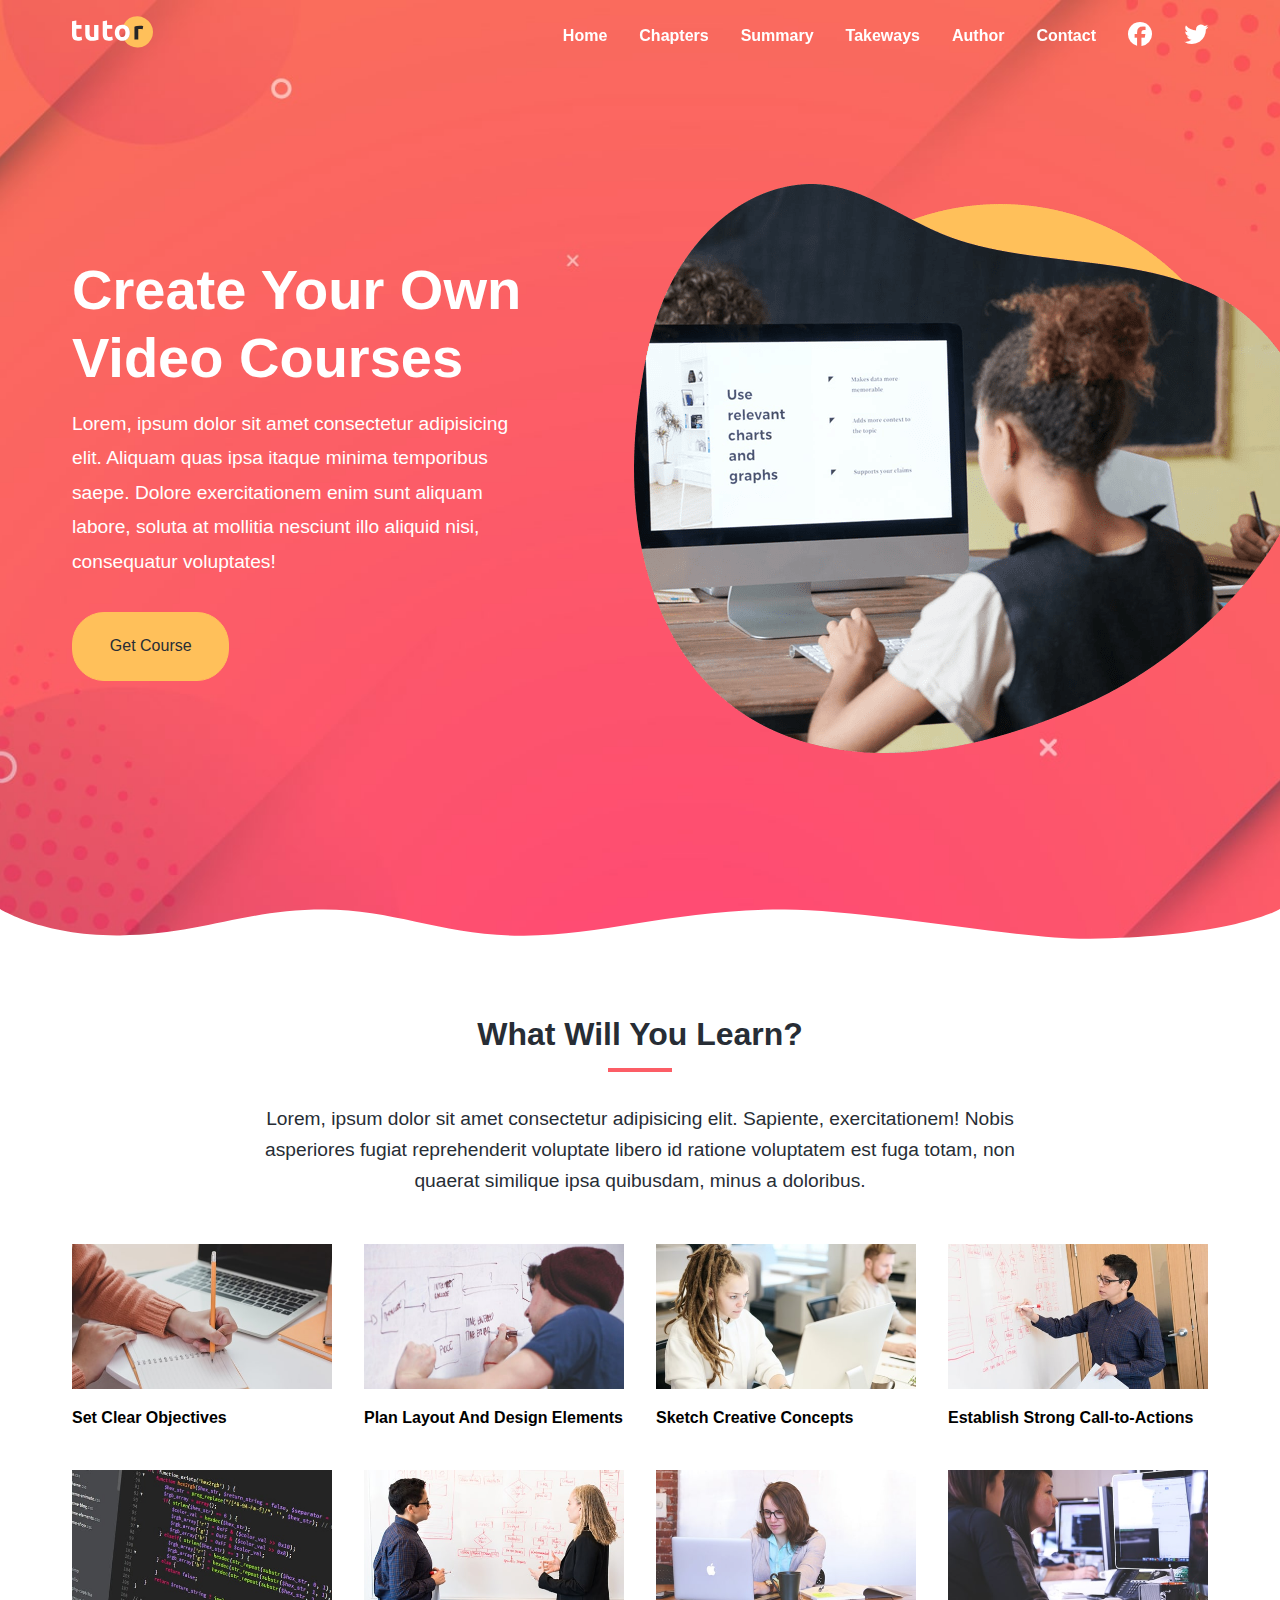
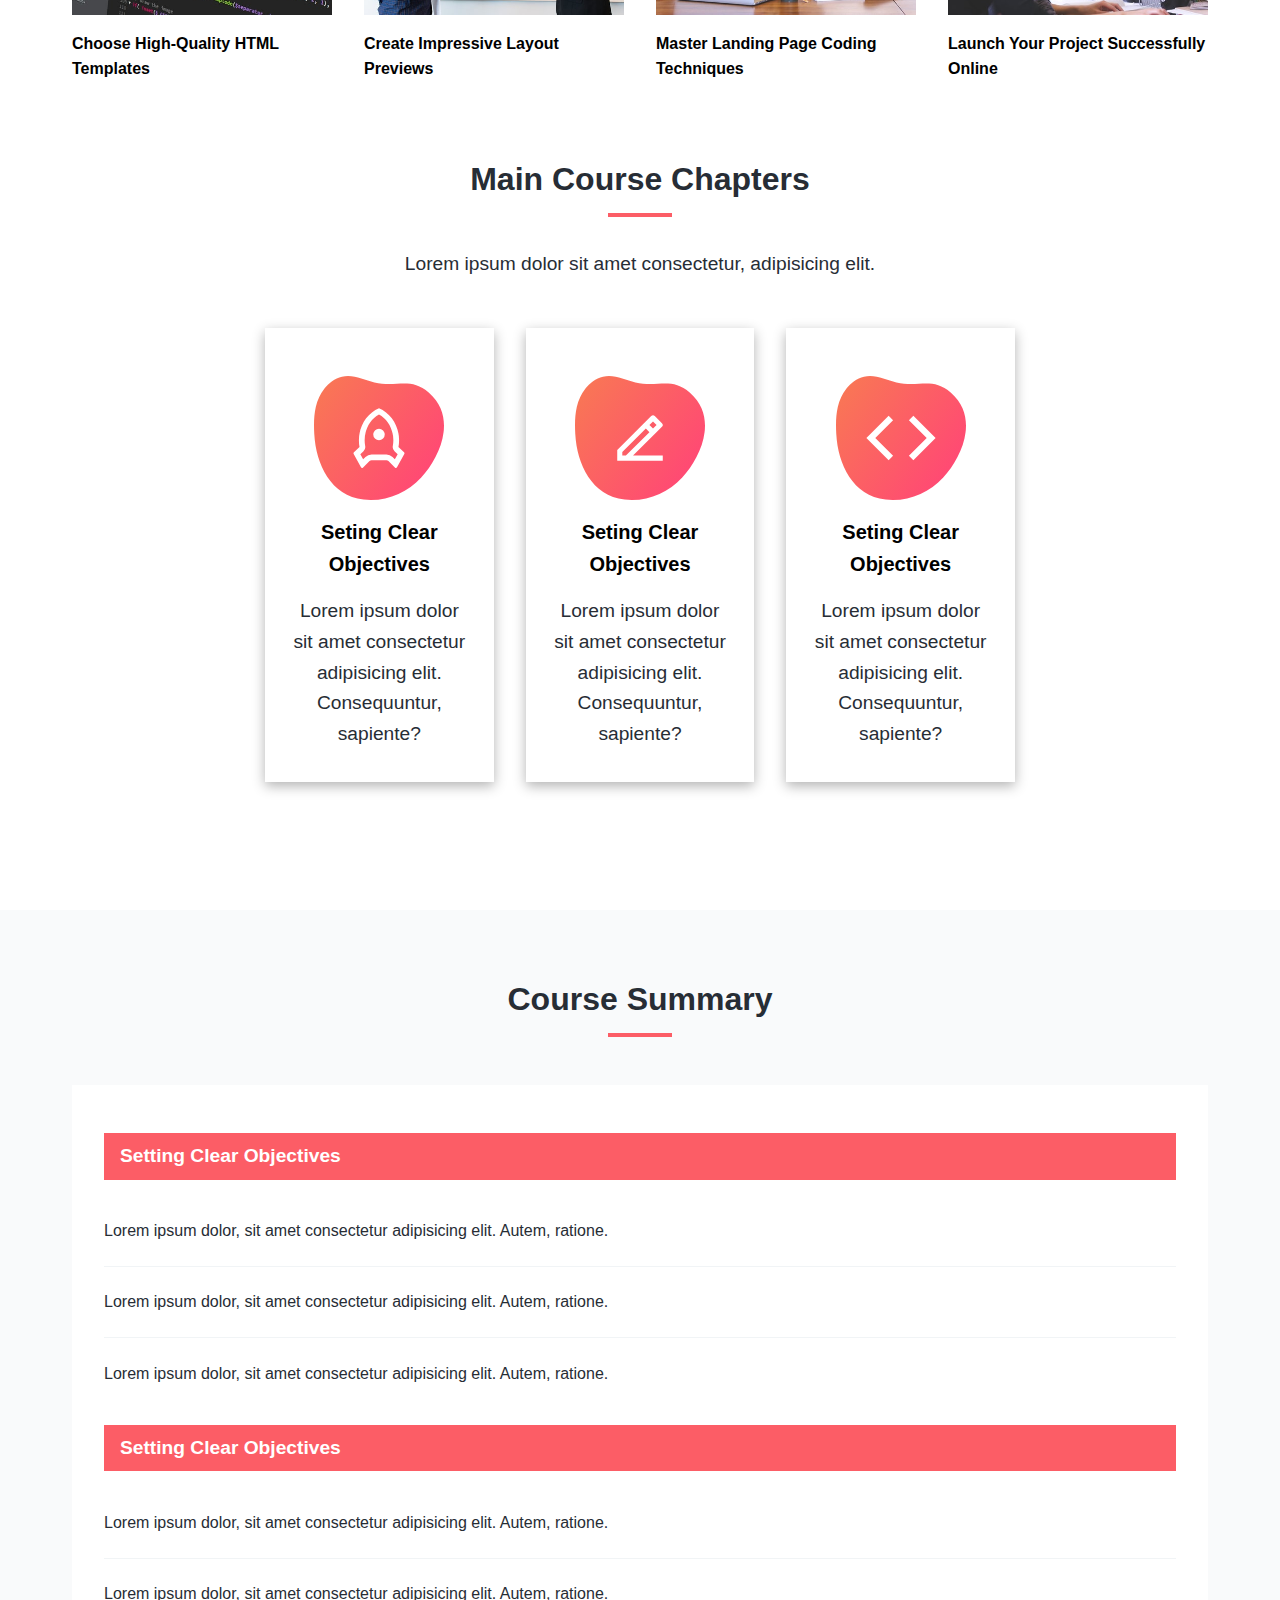
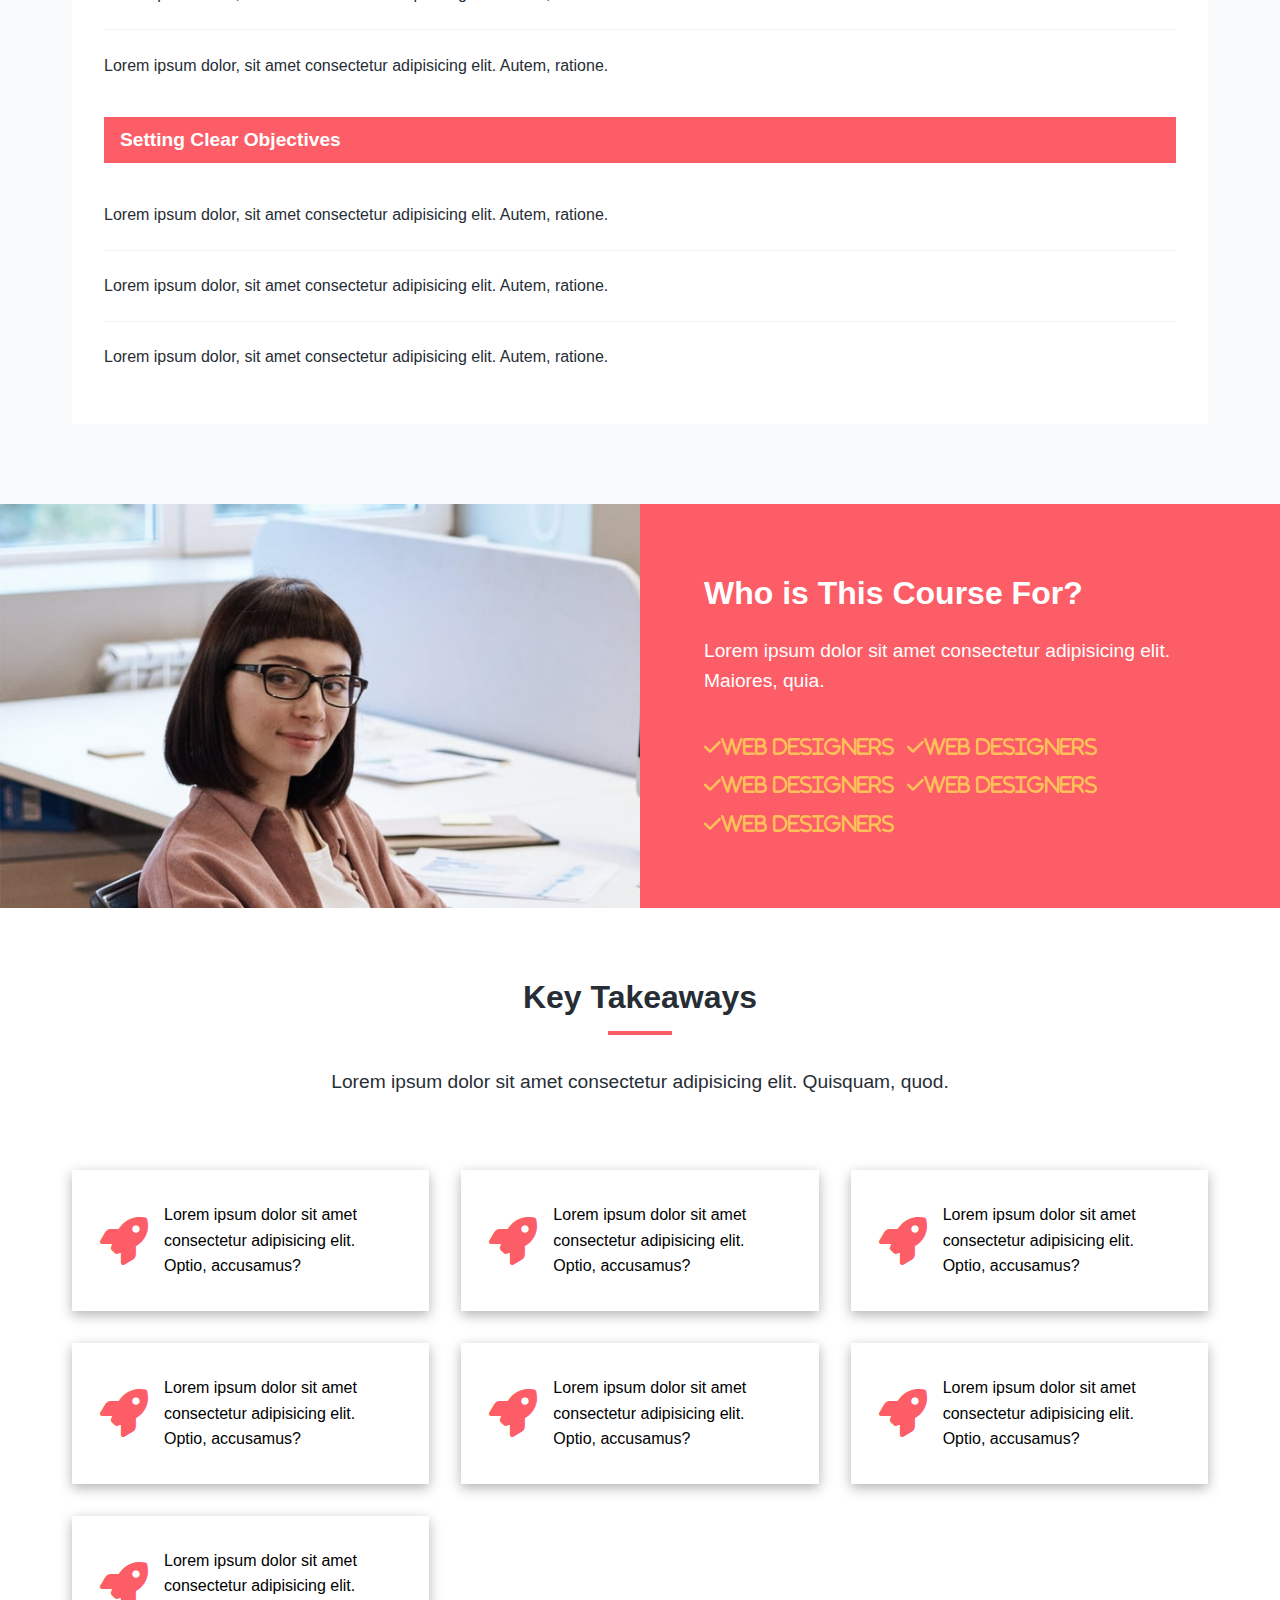
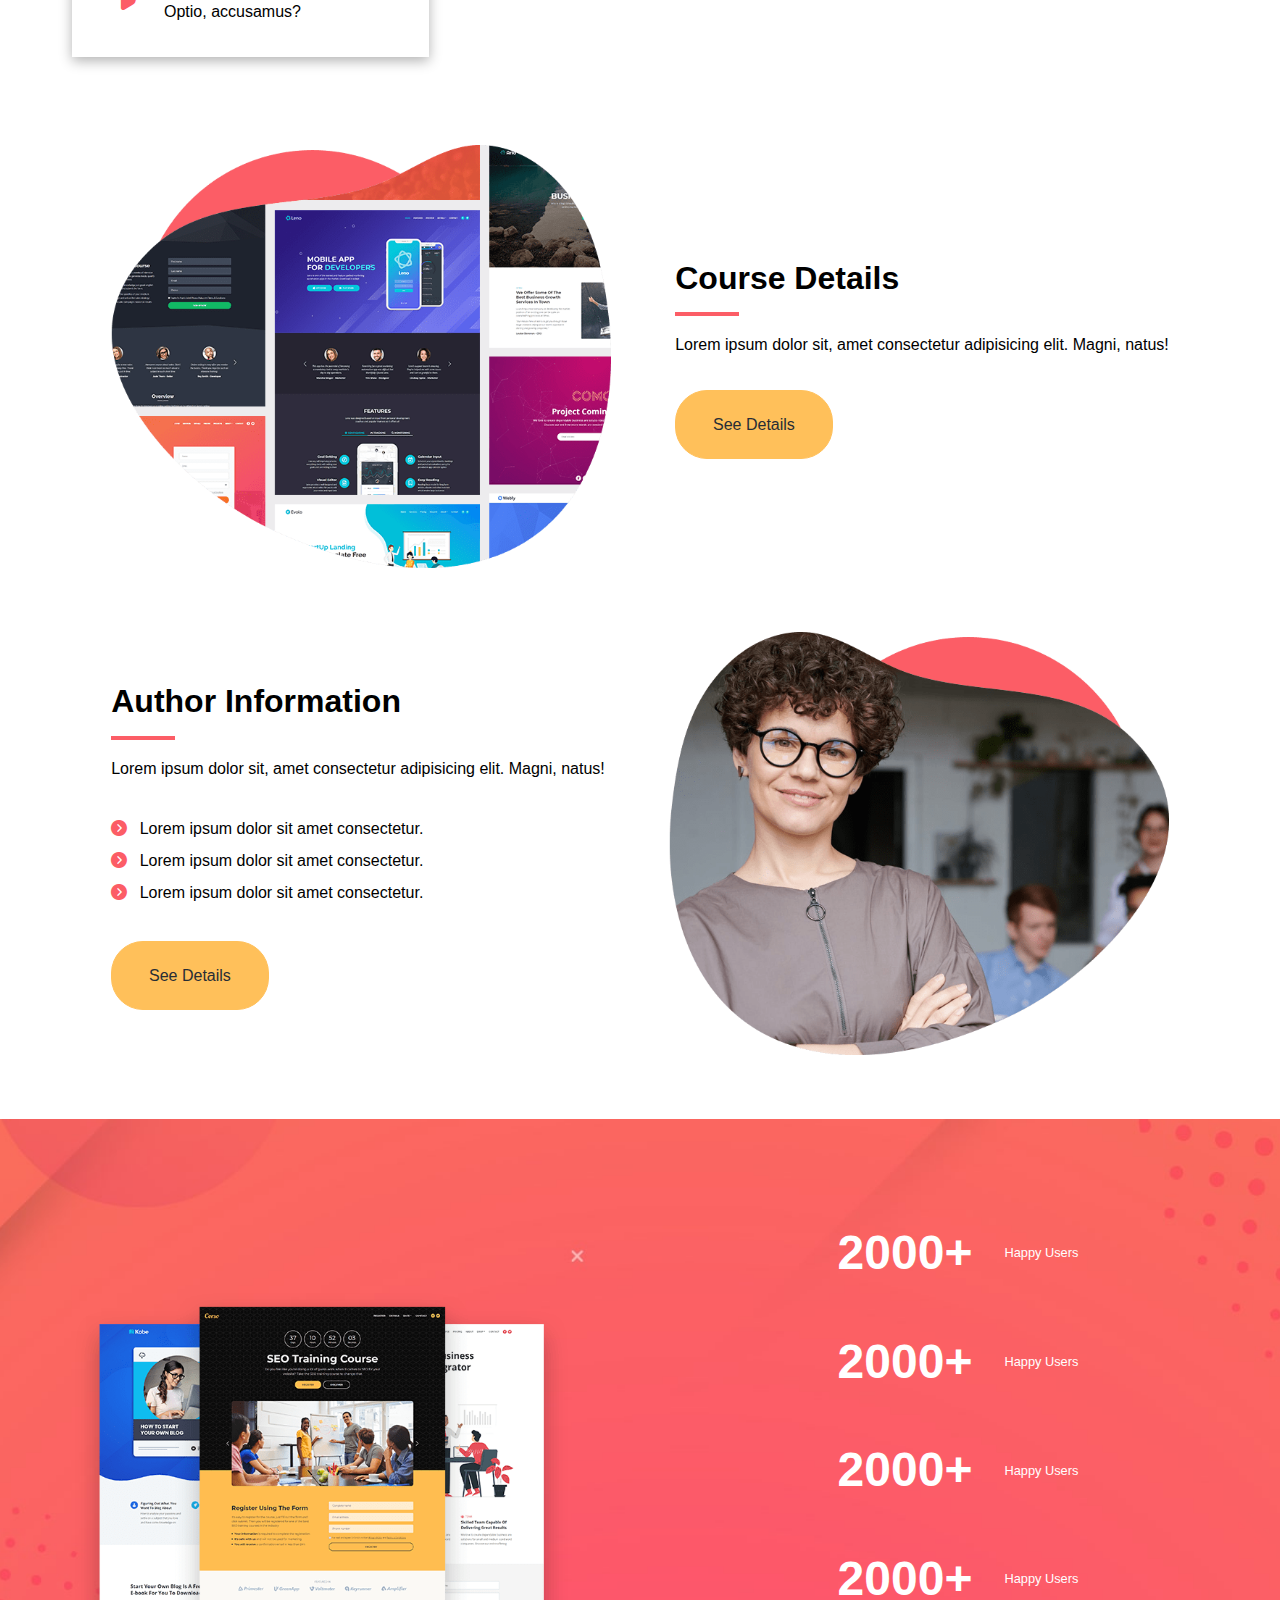
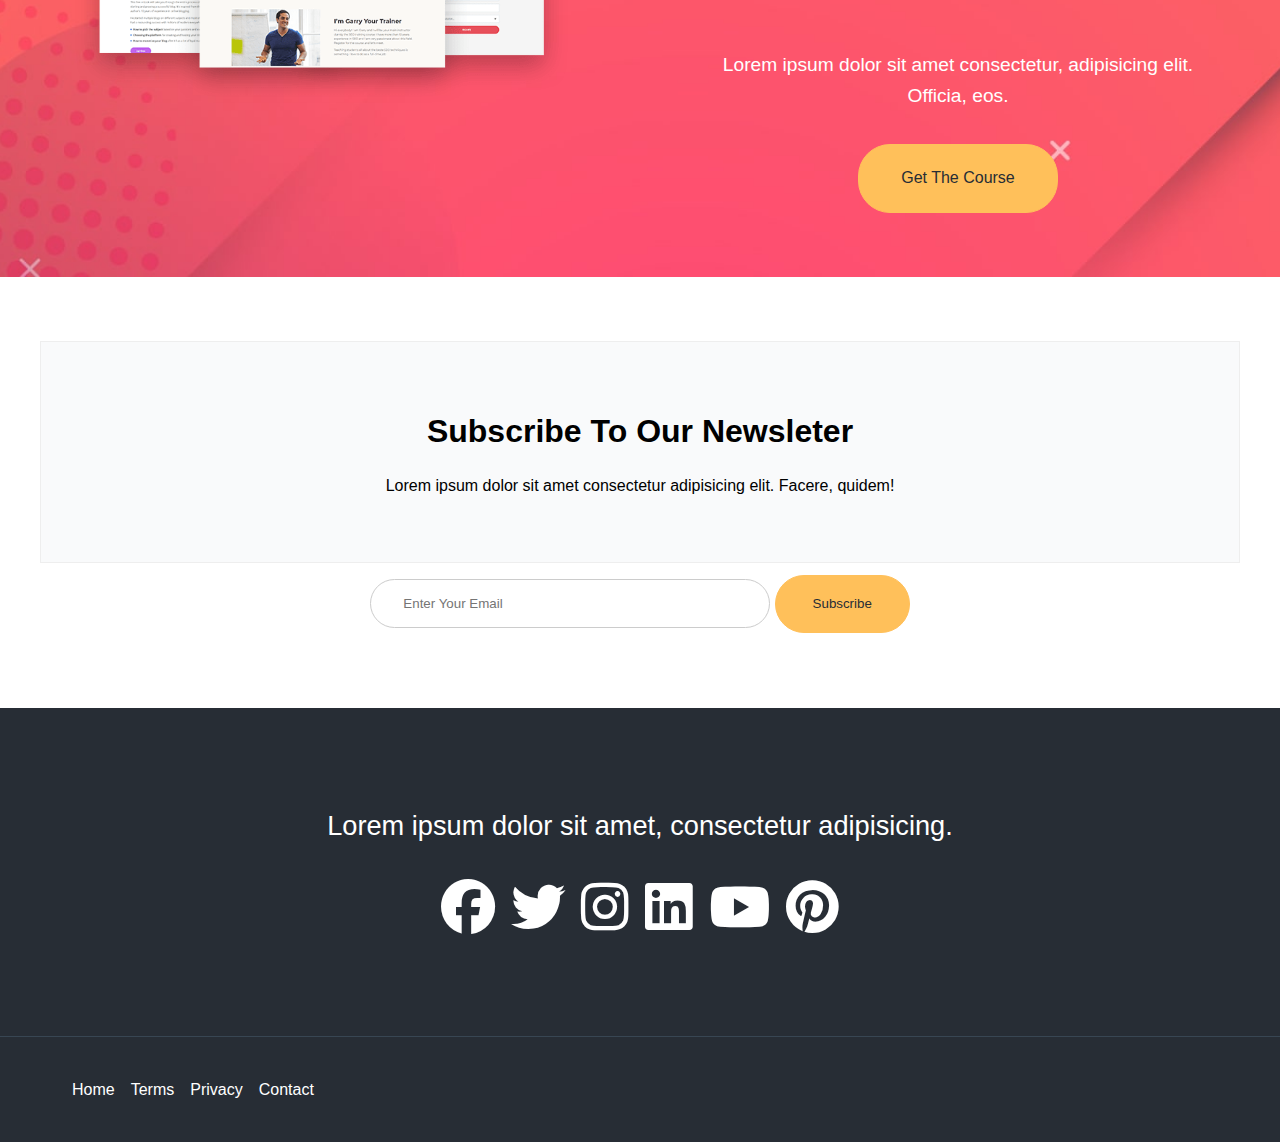
<file: index.html>
<!DOCTYPE html>
<html lang="en">
  <head>
    <meta charset="UTF-8" />
    <meta name="viewport" content="width=device-width, initial-scale=1.0" />
    <link rel="preconnect" href="https://fonts.googleapis.com" />
    <link rel="preconnect" href="https://fonts.gstatic.com" crossorigin />
    <link
      href="https://fonts.googleapis.com/css2?family=Open+Sans:ital,wght@0,300..800;1,300..800&display=swap"
      rel="stylesheet"
    />
    <link
      rel="stylesheet"
      href="https://cdnjs.cloudflare.com/ajax/libs/font-awesome/6.7.2/css/all.min.css"
      integrity="sha512-Evv84Mr4kqVGRNSgIGL/F/aIDqQb7xQ2vcrdIwxfjThSH8CSR7PBEakCr51Ck+w+/U6swU2Im1vVX0SVk9ABhg=="
      crossorigin="anonymous"
      referrerpolicy="no-referrer"
    />
    <link rel="stylesheet" href="./css/styles.css" />
    <link rel="icon" href="/images/favicon.png" />
    <title>Welcome To Tutor</title>
  </head>
  <body>
    <nav class="navbar" role="navigation" aria-label="main navigation">
      <div class="navbar-flex container">
        <a href="/"><img src="images/logo.svg" alt="Tutor Logo" /></a>
        <div class="main-menu-items">
          <ul class="main-menu list">
            <li>
              <a href="">Home</a>
            </li>
            <li>
              <a href="#chapters">Chapters</a>
            </li>
            <li>
              <a href="#summary">Summary</a>
            </li>
            <li>
              <a href="#takeaways">Takeways</a>
            </li>
            <li>
              <a href="#author">Author</a>
            </li>
            <li>
              <a href="contact.html">Contact</a>
            </li>
            <li>
              <a href="" target="_black" aria-label="Follow us on Facebook">
                <i class="fa-brands fa-facebook"></i>
              </a>
            </li>
            <li>
              <a href="" target="_black" aria-label="Follow us on Twitter">
                <i class="fa-brands fa-twitter"></i>
              </a>
            </li>
          </ul>
        </div>
        <div class="mobile-menu">
          <div class="mobile-menu-toggle" role="button" aria-expanded="false">
            <i class="fa-solid fa-bars fa-2x"> </i>
          </div>
          <div class="mobile-menu-items">
            <ul class="mobile-menu list">
              <li>
                <a href="">Home</a>
              </li>
              <li>
                <a href="">Chapters</a>
              </li>
              <li>
                <a href="">Summary</a>
              </li>
              <li>
                <a href="">Takeways</a>
              </li>
              <li>
                <a href="">Author</a>
              </li>
              <li>
                <a href="contact.html">Contact</a>
              </li>
              <li>
                <a href="" target="_black">
                  <i class="fa-brands fa-facebook"></i>
                </a>
              </li>
              <li>
                <a href="" target="_black">
                  <i class="fa-brands fa-twitter"></i>
                </a>
              </li>
            </ul>
          </div>
        </div>
      </div>
    </nav>
    <header class="hero">
      <div class="container hero-flex">
        <div class="hero-content">
          <h1>Create Your Own Video Courses</h1>
          <p>
            Lorem, ipsum dolor sit amet consectetur adipisicing elit. Aliquam
            quas ipsa itaque minima temporibus saepe. Dolore exercitationem enim
            sunt aliquam labore, soluta at mollitia nesciunt illo aliquid nisi,
            consequatur voluptates!
          </p>
          <a href="" class="btn">Get Course</a>
        </div>
        <img src="images/header-course.png" alt="hero" />
      </div>
      <svg
        class="frame-decoration"
        data-name="Layer 2"
        xmlns="http://www.w3.org/2000/svg"
        preserveAspectRatio="none"
        viewBox="0 0 1920 192.275"
      >
        <defs>
          <style>
            .cls-1 {
              fill: #ffffff;
            }
          </style>
        </defs>
        <title>frame-decoration</title>
        <path
          class="cls-1"
          d="M0,158.755s63.9,52.163,179.472,50.736c121.494-1.5,185.839-49.738,305.984-49.733,109.21,0,181.491,51.733,300.537,50.233,123.941-1.562,225.214-50.126,390.43-50.374,123.821-.185,353.982,58.374,458.976,56.373,217.907-4.153,284.6-57.236,284.6-57.236V351.03H0V158.755Z"
          transform="translate(0 -158.755)"
        />
      </svg>
    </header>
    <section class="learn">
      <div class="container">
        <div class="section-header">
          <h2>What Will You Learn?</h2>
          <div class="heading-border"></div>
          <p>
            Lorem, ipsum dolor sit amet consectetur adipisicing elit. Sapiente,
            exercitationem! Nobis asperiores fugiat reprehenderit voluptate
            libero id ratione voluptatem est fuga totam, non quaerat similique
            ipsa quibusdam, minus a doloribus.
          </p>
        </div>
        <div class="topics">
          <div class="topic">
            <div class="topic-image">
              <img src="images/description-1.jpg" alt="" />
            </div>
            <div class="topic-text">
              <h3>Set Clear Objectives</h3>
            </div>
          </div>
          <div class="topic">
            <div class="topic-image">
              <img src="images/description-2.jpg" alt="alternative" />
            </div>
            <div class="topic-text">
              <h3>Plan Layout And Design Elements</h3>
            </div>
          </div>
          <div class="topic">
            <div class="topic-image">
              <img src="images/description-3.jpg" alt="alternative" />
            </div>
            <div class="topic-text">
              <h3>Sketch Creative Concepts</h3>
            </div>
          </div>
          <div class="topic">
            <div class="topic-image">
              <img src="images/description-4.jpg" alt="alternative" />
            </div>
            <div class="topic-text">
              <h3>Establish Strong Call-to-Actions</h3>
            </div>
          </div>
          <div class="topic">
            <div class="topic-image">
              <img src="images/description-5.jpg" alt="alternative" />
            </div>
            <div class="topic-text">
              <h3>Choose High-Quality HTML Templates</h3>
            </div>
          </div>
          <div class="topic">
            <div class="topic-image">
              <img src="images/description-6.jpg" alt="alternative" />
            </div>
            <div class="topic-text">
              <h3>Create Impressive Layout Previews</h3>
            </div>
          </div>
          <div class="topic">
            <div class="topic-image">
              <img src="images/description-7.jpg" alt="alternative" />
            </div>
            <div class="topic-text">
              <h3>Master Landing Page Coding Techniques</h3>
            </div>
          </div>
          <div class="topic">
            <div class="topic-image">
              <img src="images/description-8.jpg" alt="alternative" />
            </div>
            <div class="topic-text">
              <h3>Launch Your Project Successfully Online</h3>
            </div>
          </div>
        </div>
      </div>
    </section>
    <section class="chapters section" id="chapters">
      <div class="container">
        <div class="section-header">
          <h2>Main Course Chapters</h2>
          <div class="heading-border"></div>
          <p>Lorem ipsum dolor sit amet consectetur, adipisicing elit.</p>
          <div class="chapter-cards">
            <div class="card">
              <img src="images/chapters-icon-1.svg" alt="chapter1" />
              <h3>Seting Clear Objectives</h3>
              <p>
                Lorem ipsum dolor sit amet consectetur adipisicing elit.
                Consequuntur, sapiente?
              </p>
            </div>
            <div class="card">
              <img src="images/chapters-icon-2.svg" alt="chapter2" />
              <h3>Seting Clear Objectives</h3>
              <p>
                Lorem ipsum dolor sit amet consectetur adipisicing elit.
                Consequuntur, sapiente?
              </p>
            </div>
            <div class="card">
              <img src="images/chapters-icon-3.svg" alt="chapter3" />
              <h3>Seting Clear Objectives</h3>
              <p>
                Lorem ipsum dolor sit amet consectetur adipisicing elit.
                Consequuntur, sapiente?
              </p>
            </div>
          </div>
        </div>
      </div>
    </section>
    <section class="summary" id="summary">
      <div class="container">
        <div class="section-header">
          <h2>Course Summary</h2>
          <div class="heading-border"></div>
        </div>
        <div class="section-lists">
          <div class="list">
            <div class="list-header">Setting Clear Objectives</div>
            <div class="list-item">
              Lorem ipsum dolor, sit amet consectetur adipisicing elit. Autem,
              ratione.
            </div>
            <div class="list-item">
              Lorem ipsum dolor, sit amet consectetur adipisicing elit. Autem,
              ratione.
            </div>
            <div class="list-item">
              Lorem ipsum dolor, sit amet consectetur adipisicing elit. Autem,
              ratione.
            </div>
          </div>
          <div class="list">
            <div class="list-header">Setting Clear Objectives</div>
            <div class="list-item">
              Lorem ipsum dolor, sit amet consectetur adipisicing elit. Autem,
              ratione.
            </div>
            <div class="list-item">
              Lorem ipsum dolor, sit amet consectetur adipisicing elit. Autem,
              ratione.
            </div>
            <div class="list-item">
              Lorem ipsum dolor, sit amet consectetur adipisicing elit. Autem,
              ratione.
            </div>
          </div>
          <div class="list">
            <div class="list-header">Setting Clear Objectives</div>
            <div class="list-item">
              Lorem ipsum dolor, sit amet consectetur adipisicing elit. Autem,
              ratione.
            </div>
            <div class="list-item">
              Lorem ipsum dolor, sit amet consectetur adipisicing elit. Autem,
              ratione.
            </div>
            <div class="list-item">
              Lorem ipsum dolor, sit amet consectetur adipisicing elit. Autem,
              ratione.
            </div>
          </div>
        </div>
      </div>
    </section>
    <section class="info" id="info">
      <div class="info-container">
        <div class="info-left"></div>
        <div class="info-content">
          <h2>Who is This Course For?</h2>
          <p>
            Lorem ipsum dolor sit amet consectetur adipisicing elit. Maiores,
            quia.
          </p>
          <ul>
            <li>
              <i class="fas fa-check">Web Designers</i>
              <i class="fas fa-check">Web Designers</i>
              <i class="fas fa-check">Web Designers</i>
              <i class="fas fa-check">Web Designers</i>
              <i class="fas fa-check">Web Designers</i>
            </li>
          </ul>
        </div>
      </div>
    </section>
    <section class="takeaways section" id="takeaways">
      <div class="container">
        <div class="section-header">
          <h2>Key Takeaways</h2>
          <div class="heading-border"></div>
          <p>
            Lorem ipsum dolor sit amet consectetur adipisicing elit. Quisquam,
            quod.
          </p>
        </div>
        <div class="takeaways-cards">
          <div class="card">
            <i class="fas fa-rocket fa-3x text-primary"></i>

            <p>
              Lorem ipsum dolor sit amet consectetur adipisicing elit. Optio,
              accusamus?
            </p>
          </div>
          <div class="card">
            <i class="fas fa-rocket fa-3x text-primary"></i>

            <p>
              Lorem ipsum dolor sit amet consectetur adipisicing elit. Optio,
              accusamus?
            </p>
          </div>
          <div class="card">
            <i class="fas fa-rocket fa-3x text-primary"></i>

            <p>
              Lorem ipsum dolor sit amet consectetur adipisicing elit. Optio,
              accusamus?
            </p>
          </div>
          <div class="card">
            <i class="fas fa-rocket fa-3x text-primary"></i>

            <p>
              Lorem ipsum dolor sit amet consectetur adipisicing elit. Optio,
              accusamus?
            </p>
          </div>
          <div class="card">
            <i class="fas fa-rocket fa-3x text-primary"></i>

            <p>
              Lorem ipsum dolor sit amet consectetur adipisicing elit. Optio,
              accusamus?
            </p>
          </div>
          <div class="card">
            <i class="fas fa-rocket fa-3x text-primary"></i>

            <p>
              Lorem ipsum dolor sit amet consectetur adipisicing elit. Optio,
              accusamus?
            </p>
          </div>
          <div class="card">
            <i class="fas fa-rocket fa-3x text-primary"></i>

            <p>
              Lorem ipsum dolor sit amet consectetur adipisicing elit. Optio,
              accusamus?
            </p>
          </div>
        </div>
      </div>
    </section>
    <section class="details section" id="details">
      <div class="container details-flex">
        <img src="images/details.png" alt="details" />
        <div class="details-content">
          <h2>Course Details</h2>
          <div class="heading-border"></div>
          <p>
            Lorem ipsum dolor sit, amet consectetur adipisicing elit. Magni,
            natus!
          </p>
          <a href="#" class="btn">See Details</a>
        </div>
      </div>
    </section>
    <section class="details section" id="author">
      <div class="container details-flex">
        <img src="images/author.png" alt="aurhot" />
        <div class="details-content">
          <h2>Author Information</h2>
          <div class="heading-border"></div>
          <p>
            Lorem ipsum dolor sit, amet consectetur adipisicing elit. Magni,
            natus!
          </p>
          <ul>
            <li>
              <i class="fas fa-chevron-circle-right text-primary"></i>
              Lorem ipsum dolor sit amet consectetur.
            </li>
            <li>
              <i class="fas fa-chevron-circle-right text-primary"></i>
              Lorem ipsum dolor sit amet consectetur.
            </li>
            <li>
              <i class="fas fa-chevron-circle-right text-primary"></i>
              Lorem ipsum dolor sit amet consectetur.
            </li>
          </ul>
          <a href="#" class="btn">See Details</a>
        </div>
      </div>
    </section>
    <section class="stats section" id="stats">
      <div class="container stats-flex">
        <img src="images/stats.png" alt="" />
        <div class="stats-content">
          <div class="stats-numbers">
            <h3>2000+</h3>
            <p>Happy Users</p>
          </div>
          <div class="stats-numbers">
            <h3>2000+</h3>
            <p>Happy Users</p>
          </div>
          <div class="stats-numbers">
            <h3>2000+</h3>
            <p>Happy Users</p>
          </div>
          <div class="stats-numbers">
            <h3>2000+</h3>
            <p>Happy Users</p>
          </div>
          <p class="stats-text">
            Lorem ipsum dolor sit amet consectetur, adipisicing elit. Officia,
            eos.
          </p>
          <a href="#" class="btn">Get The Course</a>
        </div>
      </div>
    </section>
    <section class="newsletter section" id="newsletter">
      <div class="container newsletter-flex">
        <h2>Subscribe To Our Newsleter</h2>
        <p>
          Lorem ipsum dolor sit amet consectetur adipisicing elit. Facere,
          quidem!
        </p>
      </div>
      <form action="">
        <input
          type="email"
          name="email"
          id="email"
          placeholder="Enter Your Email"
        />
        <button type="submit" class="btn">Subscribe</button>
      </form>
    </section>
    <section class="social section">
      <div class="container"></div>
      <p>Lorem ipsum dolor sit amet, consectetur adipisicing.</p>
      <div class="social-icons">
        <a href=""><i class="fa-brands fa-facebook fa-2x"></i></a>
        <a href=""><i class="fa-brands fa-twitter fa-2x"></i></a>
        <a href=""><i class="fa-brands fa-instagram fa-2x"></i></a>
        <a href=""><i class="fa-brands fa-linkedin fa-2x"></i></a>
        <a href=""><i class="fa-brands fa-youtube fa-2x"></i></a>
        <a href=""><i class="fa-brands fa-pinterest fa-2x"></i></a>
      </div>
    </section>
    <footer class="footer">
      <div class="container footer-flex">
        <ul class="footer-links">
          <li><a href="">Home</a></li>
          <li><a href="">Terms</a></li>
          <li><a href="">Privacy</a></li>
          <li><a href="contact.html">Contact</a></li>
        </ul>
      </div>
    </footer>
    <script src="js/script.js"></script>
  </body>
</html>
</file>
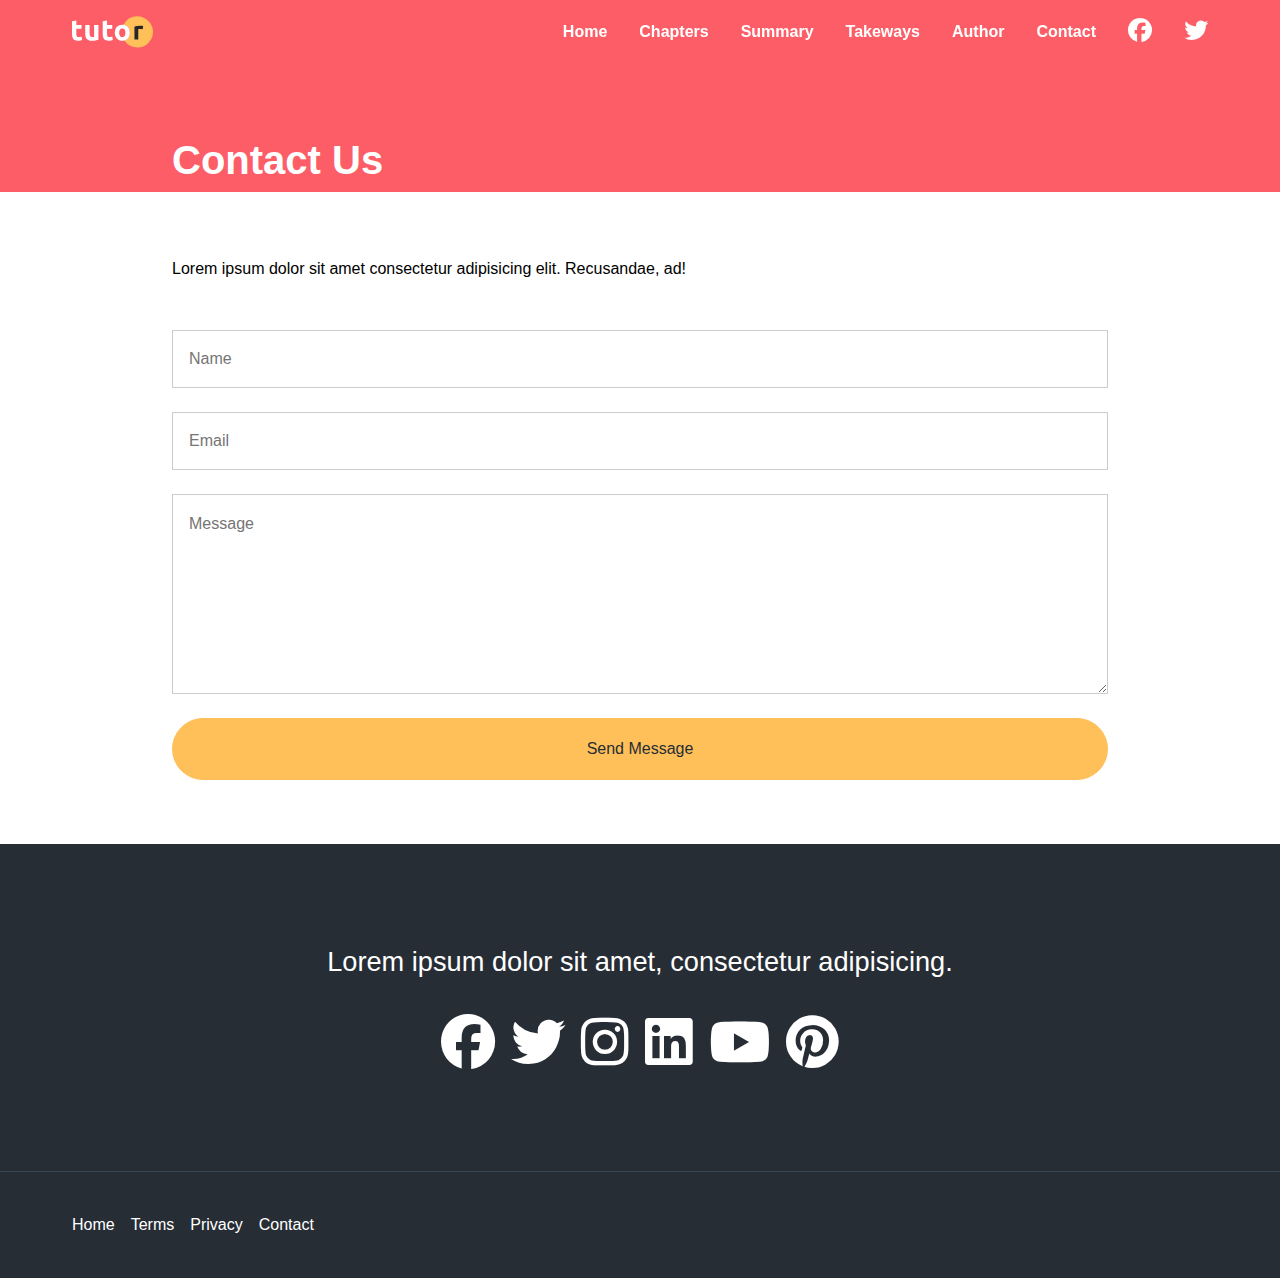
<file: contact.html>
<!DOCTYPE html>
<html lang="en">
  <head>
    <meta charset="UTF-8" />
    <meta name="viewport" content="width=device-width, initial-scale=1.0" />
    <link rel="preconnect" href="https://fonts.googleapis.com" />
    <link rel="preconnect" href="https://fonts.gstatic.com" crossorigin />
    <link
      href="https://fonts.googleapis.com/css2?family=Open+Sans:ital,wght@0,300..800;1,300..800&display=swap"
      rel="stylesheet"
    />
    <link
      rel="stylesheet"
      href="https://cdnjs.cloudflare.com/ajax/libs/font-awesome/6.7.2/css/all.min.css"
      integrity="sha512-Evv84Mr4kqVGRNSgIGL/F/aIDqQb7xQ2vcrdIwxfjThSH8CSR7PBEakCr51Ck+w+/U6swU2Im1vVX0SVk9ABhg=="
      crossorigin="anonymous"
      referrerpolicy="no-referrer"
    />
    <link rel="stylesheet" href="./css/styles.css" />
    <link rel="icon" href="/images/favicon.png" />
    <title>Welcome To Tutor</title>
  </head>
  <body>
    <nav class="navbar">
      <div class="navbar-flex container">
        <img src="images/logo.svg" alt="Tutor" />
        <div class="main-menu-items">
          <ul class="main-menu list">
            <li>
              <a href="">Home</a>
            </li>
            <li>
              <a href="">Chapters</a>
            </li>
            <li>
              <a href="">Summary</a>
            </li>
            <li>
              <a href="">Takeways</a>
            </li>
            <li>
              <a href="">Author</a>
            </li>
            <li>
              <a href="contact.html">Contact</a>
            </li>
            <li>
              <a href="" target="_black">
                <i class="fa-brands fa-facebook"></i>
              </a>
            </li>
            <li>
              <a href="" target="_black">
                <i class="fa-brands fa-twitter"></i>
              </a>
            </li>
          </ul>
        </div>
        <div class="mobile-menu">
          <div class="mobile-menu-toggle">
            <i class="fa-solid fa-bars fa-2x"> </i>
          </div>
          <div class="mobile-menu-items">
            <ul class="mobile-menu list">
              <li>
                <a href="">Home</a>
              </li>
              <li>
                <a href="">Chapters</a>
              </li>
              <li>
                <a href="">Summary</a>
              </li>
              <li>
                <a href="">Takeways</a>
              </li>
              <li>
                <a href="">Author</a>
              </li>
              <li>
                <a href="contact.html">Contact</a>
              </li>
              <li>
                <a href="" target="_black">
                  <i class="fa-brands fa-facebook"></i>
                </a>
              </li>
              <li>
                <a href="" target="_black">
                  <i class="fa-brands fa-twitter"></i>
                </a>
              </li>
            </ul>
          </div>
        </div>
      </div>
    </nav>
    <header class="inner-header">
      <div class="container-sm">
        <h1>Contact Us</h1>
      </div>
    </header>
    <section class="contact-form section">
      <div class="container-sm">
        <p>
          Lorem ipsum dolor sit amet consectetur adipisicing elit. Recusandae,
          ad!
        </p>
        <form action="https://formspree.io/f/mnnpvdpk" method="POST">
          <input type="text" placeholder="Name" />
          <input type="email" placeholder="Email" />
          <textarea name="message" id="" placeholder="Message"></textarea>
          <button class="btn" type="submit">Send Message</button>
        </form>
      </div>
    </section>
    <section class="social section">
      <div class="container"></div>
      <p>Lorem ipsum dolor sit amet, consectetur adipisicing.</p>
      <div class="social-icons">
        <a href=""><i class="fa-brands fa-facebook fa-2x"></i></a>
        <a href=""><i class="fa-brands fa-twitter fa-2x"></i></a>
        <a href=""><i class="fa-brands fa-instagram fa-2x"></i></a>
        <a href=""><i class="fa-brands fa-linkedin fa-2x"></i></a>
        <a href=""><i class="fa-brands fa-youtube fa-2x"></i></a>
        <a href=""><i class="fa-brands fa-pinterest fa-2x"></i></a>
      </div>
    </section>
    <footer class="footer">
      <div class="container footer-flex">
        <ul class="footer-links">
          <li><a href="">Home</a></li>
          <li><a href="">Terms</a></li>
          <li><a href="">Privacy</a></li>
          <li><a href="contact.html">Contact</a></li>
        </ul>
      </div>
    </footer>
    <script src="js/script.js"></script>
  </body>
</html>
</file>
<file: css/styles.css>
*,
*::before,
*::after {
  margin: 0;
  padding: 0;
  box-sizing: border-box;
}

:root {
  --primary-color: #fc5d66;
  --secondary-color: #ffc05a;
  --light-color: #f9fafb;
  --dark-color: #272d35;
}

html,
body {
  font-family: 'Open-sans', sans-serif;
  line-height: 1.6;
  scroll-behavior: smooth;
}

a {
  text-decoration: none;
}

ul {
  list-style: none;
}

img {
  max-width: 100%;
}

.container {
  max-width: 1200px;
  margin: 0 auto;
  padding: 0 2rem;
}

.container-sm {
  max-width: 1000px;
  margin: 0 auto;
  padding: 0 2rem;
}

.btn {
  display: inline-block;
  padding: 1.3rem 2.3rem;
  border: 1px solid var(--secondary-color);
  background: var(--secondary-color);
  border-radius: 32px;
  color: var(--dark-color);
  cursor: pointer;
  transition: all 0.2s;
}

.btn:hover {
  background: var(--primary-color);
  color: white;
  border-color: white;
}

.text-primary {
  color: var(--primary-color);
}

.text-secondary {
  color: var(--secondary-color);
}

.section {
  margin: 4rem 0;
}

.section-header {
  max-width: 750px;
  margin: 0 auto;
  text-align: center;
  margin-bottom: 3rem;
}

.section-header h2 {
  font-size: 2rem;
  font-weight: 700;
  color: var(--dark-color);
  margin-bottom: 0.5rem;
}

.section-header p {
  font-size: 1.2rem;
  color: var(--dark-color);
}

.heading-border {
  width: 64px;
  height: 4px;
  background-color: var(--primary-color);
  margin: 0 auto 2rem;
}

.heading-border p {
  height: 100%;
  width: 100%;
}

.card {
  display: flex;
  flex-direction: column;
  align-items: center;
  justify-content: center;
  text-align: center;
  padding: 2rem 1.75rem;
  background: #fff;
  box-shadow: 0 4px 12px rgba(0, 0, 0, 0.3);
}

.navbar {
  background: transparent;
  color: white;
  padding: 1rem 2rem;
  position: fixed;
  top: 0;
  right: 0;
  left: 0;
  z-index: 1000;
  transition: background-color 0.3s ease-in-out;
}

.navbar.navbar-scroll {
  background-color: rgba(235, 77, 85, 0.8);
  backdrop-filter: blur(10px);
}

.navbar-flex {
  display: flex;
  justify-content: space-between;
  align-items: center;
}

.navbar img {
  width: 81px;
  height: 32px;
}

.navbar .main-menu.list {
  display: flex;
  align-items: center;
  gap: 2rem;
  font-weight: 600;
}

.navbar a {
  color: white;
}

.navbar a:hover {
  color: var(--secondary-color);
}

.navbar i {
  font-size: 1.5rem;
}

.mobile-menu {
  display: none;
}

.navbar .mobile-menu-toggle {
  color: white;
  cursor: pointer;
}

.navbar .mobile-menu-items {
  position: absolute;
  top: 100%;
  left: 0;
  width: 100%;
  background: rgba(0, 0, 0, 0.8);
  opacity: 0.95;
  padding: 3rem 2rem;
  text-align: center;
  box-shadow: 0 2px 5px rgba(0, 0, 0, 0.1);
  border-top: 1px solid rgba(255, 255, 255, 0.1);
  transform: translateX(100%);
  transition: transform 0.3s ease;
}

.navbar .mobile-menu-items.active {
  transform: translateX(0);
}

.navbar .mobile-menu-list {
  display: flex;
  flex-direction: column;
  gap: 2rem;
  font-size: 1.2rem;
}

.hero {
  background: #000 url(../images/header-background.jpg) center center/cover
    no-repeat;
  padding: 11.5rem 2rem 8rem;
  color: white;
  overflow-x: hidden;
  position: relative;
}

.hero .hero-flex {
  display: flex;
  justify-content: space-between;
  align-items: center;
  gap: 6rem;
  padding-bottom: 8rem;
}

.hero h1 {
  font-size: 3.5rem;
  line-height: 1.2;
  font-weight: 700;
  margin-bottom: 1rem;
}

.hero p {
  font-size: 1.2rem;
  margin-bottom: 2rem;
  line-height: 1.8;
  font-weight: 400;
}

.hero img {
  width: 100%;
  margin-right: -100px;
}

.hero .frame-decoration {
  position: absolute;
  bottom: 0;
  left: 0;
  width: 100%;
  height: 100px;
}

.topics {
  display: grid;
  grid-template-columns: repeat(4, 1fr);
  gap: 2rem;
}

.topic img {
  transition: transform 0.3s;
}

.topic img:hover {
  transform: scale(1.1);
}

.topic h3 {
  font-size: 1rem;
  font-weight: 700;
  margin: 0.5rem 0;
}

.chapter-cards {
  display: grid;
  grid-template-columns: repeat(3, 1fr);
  gap: 2rem;
  padding: 1rem 0 4rem;
  margin-top: 2rem;
}

.chapter-cards img {
  width: 130px;
  margin-top: 1rem;
}

.chapter-cards h3 {
  font-size: 1.25rem;
  font-weight: 700;
  margin: 1rem 0;
}

.summary {
  background: var(--light-color);
  color: var(--dark-color);
  padding: 4rem 2rem 5rem;
}

.summary .section-lists {
  background: white;
  padding: 2rem;
}

.summary .list-header {
  background: var(--primary-color);
  color: white;
  padding: 0.5rem 1rem;
  font-size: 1.2rem;
  font-weight: 700;
  margin: 1rem 0;
}

.summary .list-item {
  padding: 1.4rem 0;
  border-bottom: 1px solid #f1f4f6;
}

.summary .list-item:last-child {
  border-bottom: none;
}

.info-container {
  background: url('../images/audience.jpg') top center/cover no-repeat;
  display: flex;
}

.info-content {
  background-color: var(--primary-color);
  color: white;
  flex: 1;
  padding: 4rem;
}

.info-content h2 {
  font-size: 2rem;
  margin-bottom: 1rem;
  font-weight: 700;
}

.info-content p {
  font-size: 1.2rem;
  margin-bottom: 2rem;
}

.info-content ul li {
  font-size: 1.2rem;
  line-height: 2;
}

.info-content i {
  margin-right: 0.5rem;
  color: var(--secondary-color);
}

.info-left {
  width: 50%;
}

.takeaways-cards {
  display: grid;
  grid-template-columns: repeat(3, 1fr);
  gap: 2rem;
  padding: 1.5rem 0;
}

.takeaways-cards .card {
  flex-direction: row;
  text-align: left;
}

.takeaways-cards .card i {
  margin-right: 1rem;
}

.details .details-flex {
  display: flex;
  gap: 4rem;
  align-items: center;
  justify-content: center;
}

.details img {
  width: 100%;
  max-width: 500px;
}

.details h2 {
  font-size: 2rem;
  font-weight: 700;
  margin-bottom: 0.5rem;
}

.details .heading-border {
  margin: 0;
}

.details p {
  margin: 1rem 0 2rem;
}

.details + .details .details-flex {
  flex-direction: row-reverse;
}

.details ul {
  margin-bottom: 2rem;
}

.details ul li {
  line-height: 2;
}

.details i {
  margin-right: 0.5rem;
}

.stats {
  background: #000 url(../images/stats-background.jpg) center center/cover
    no-repeat;
  color: white;
}

.stats-flex {
  display: flex;
  justify-content: space-between;
  align-items: center;
  padding: 4rem 2rem;
}

.stats img {
  width: 100%;
  max-width: 500px;
}

.stats-content {
  max-width: 500px;
}

.stats .stats-numbers {
  display: flex;
  gap: 2rem;
  margin: 2rem 0;
  text-align: center;
  justify-content: center;
  align-items: center;
  flex-wrap: wrap;
}

.stats .stats-numbers h3 {
  font-size: 3rem;
  font-weight: 700;
}

.stats .stats-numbers p {
  font-size: 0.8rem;
}

.stats .stats-text {
  font-size: 1.2rem;
  margin-bottom: 2rem;
  text-align: center;
}

.stats .btn {
  display: block;
  margin: 0 auto;
  text-align: center;
  width: 200px;
}

.newsletter {
  text-align: center;
  margin: 0 2rem;
}

.newsletter-flex {
  display: flex;
  flex-direction: column;
  justify-content: center;
  align-items: center;
  background: var(--light-color);
  border: 1px solid #eee;
  gap: 1rem;
  padding: 4rem 2rem;
}

.newsletter h2 {
  font-size: 2rem;
  font-weight: 700;
}

.newsletter p {
  max-width: 600px;
}

.newsletter input[type='email'] {
  padding: 1rem 2rem;
  border: 1px solid #ccc;
  width: 100%;
  border-radius: 32px;
  max-width: 400px;
  margin: 1rem 0;
}

.social {
  background-color: var(--dark-color);
  color: #fff;
  padding: 6rem 2rem;
  text-align: center;
  font-size: 1.7rem;
  margin-bottom: 0;
}

.social a,
.footer a {
  color: #fff;
}

.social a:hover,
.footer a:hover {
  color: var(--secondary-color);
}

.social p {
  margin-bottom: 2rem;
}

.social .social-icons {
  display: flex;
  justify-content: center;
  gap: 1rem;
  margin-top: 2rem;
}

.footer {
  background: var(--dark-color);
  color: white;
  border-top: 1px solid #384653;
  padding: 0.5rem 2rem;
}

.footer-flex {
  display: flex;
  justify-content: space-between;
  align-items: center;
}

.footer ul {
  display: flex;
  justify-content: center;
  gap: 1rem;
  margin: 2rem 0;
}

.inner-header {
  background: var(--primary-color);
  color: white;
  height: 25opx;
  padding-top: 8rem;
}

.inner-header h1 {
  font-size: 2.5rem;
  font-weight: 700;
  margin-bottom: 1rem;
}

.contact-form p {
  margin-bottom: 3rem;
}

.contact-form input,
.contact-form textarea {
  display: block;
  font-family: inherit;
  font-size: medium;
  width: 100%;
  margin: 1.5rem 0;
  border: 1px solid #ccc;
  padding: 1.2rem 1rem;
}

.contact-form textarea {
  height: 200px;
}

.contact-form .btn {
  display: block;
  width: 100%;
  font-size: inherit;
  font-family: inherit;
  margin: 0 auto;
}

/* Media Queries */
@media (max-width: 1200px) {
  .hero .hero-flex {
    gap: 2rem;
  }

  .hero img {
    max-width: 500px;
    margin-right: 0;
  }

  .hero h1 {
    font-size: 3rem;
  }

  .topics {
    grid-template-columns: repeat(3, 1fr);
  }
}

@media (max-width: 992px) {
  .hero {
    text-align: center;
  }

  .hero .hero-flex {
    flex-direction: column;
    padding-bottom: 4rem;
  }

  .hero img {
    max-width: 600px;
    margin-top: 2rem;
  }

  .topics {
    grid-template-columns: repeat(2, 1fr);
  }

  .takeaways-cards,
  .chapter-cards {
    grid-template-columns: 1fr;
  }

  .details-flex,
  .details + .details .details-flex,
  .stats .stats-flex {
    flex-direction: column;
    gap: 2rem;
  }
}

@media (max-width: 768px) {
  .main-menu-items {
    display: none;
  }

  .navbar .mobile-menu {
    display: block;
  }

  .navbar .mobile-menu-toggle {
    display: block;
    padding: 10px;
  }

  .info-container {
    flex-direction: column;
  }

  .info-content {
    padding: 2rem;
  }

  .info-content h2 {
    font-size: 1.5rem;
  }

  .info-content p {
    font-size: 1rem;
  }

  .info-left {
    display: none;
  }

  .social .social-icons {
    flex-wrap: wrap;
  }

  .footer {
    padding: 0.5rem 1rem;
  }

  .social p {
    font-size: 1.2rem;
  }

  .social i {
    font-size: 2rem;
  }

  .footer-flex {
    flex-direction: column;
    text-align: center;
  }
}

@media (max-width: 576px) {
  .hero {
    padding-right: 0.2rem;
    padding-left: 0.2rem;
  }

  .hero h1 {
    font-size: 2.5rem;
  }

  .hero img {
    max-width: 350px;
  }

  .topics {
    grid-template-columns: 1fr;
  }
  .summary .container {
    padding: 0;
  }

  .stats .stats-numbers {
    flex-direction: column;
  }

  .newsletter h2 {
    font-size: 1.5rem;
  }

  .newsletter p {
    display: none;
  }
}
</file>
